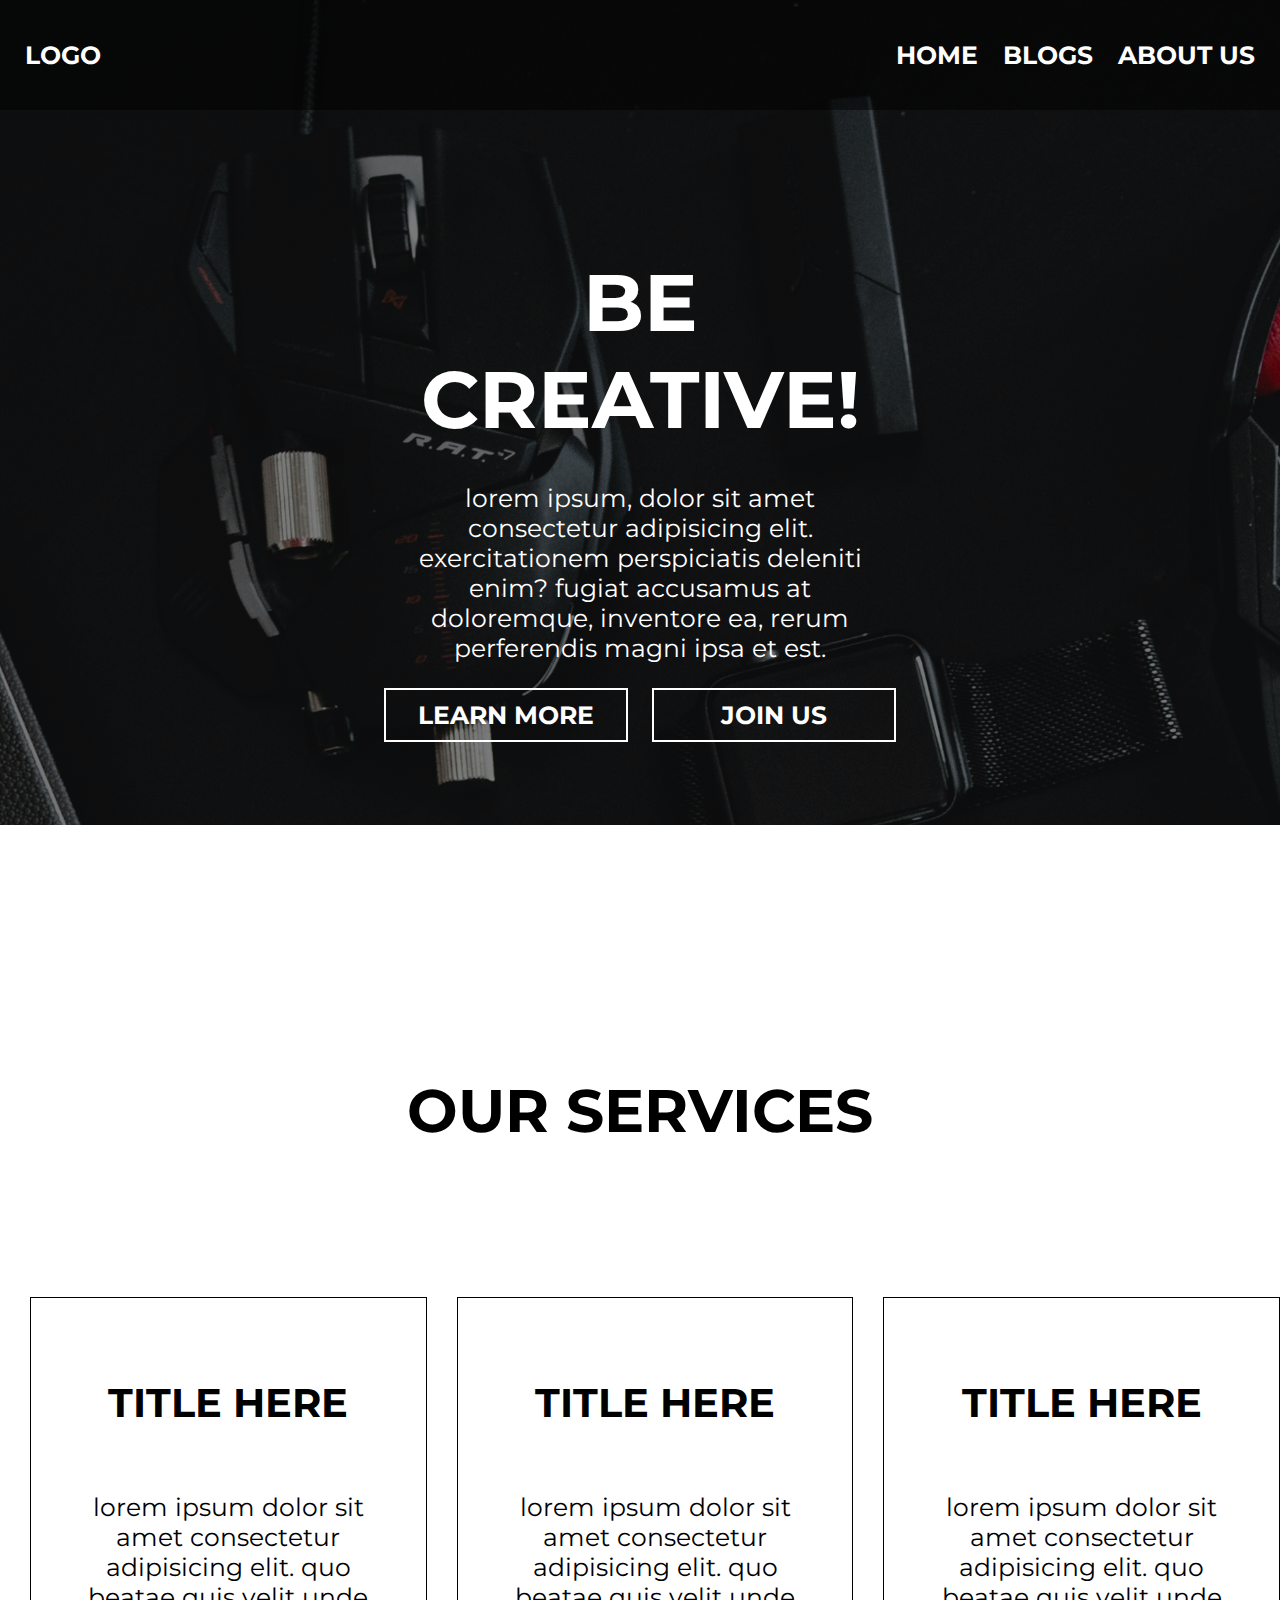
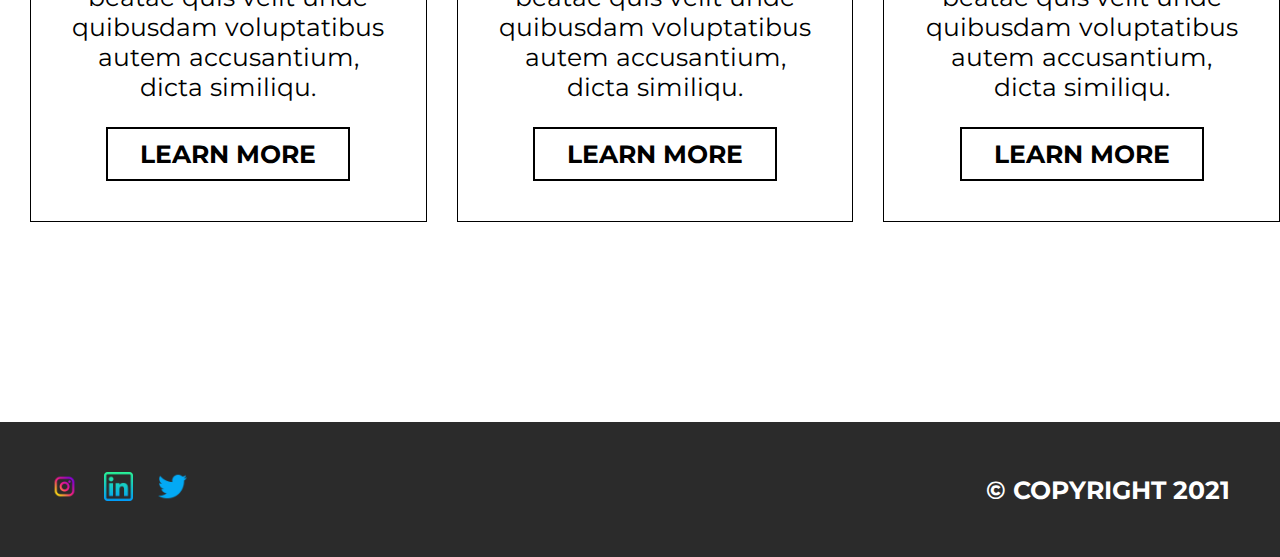
<file: SectionA/index.html>
<!DOCTYPE html>
<html lang="en">

<head>
    <meta charset="UTF-8">
    <meta http-equiv="X-UA-Compatible" content="IE=edge">
    <meta name="viewport" content="width=device-width, initial-scale=1.0">
    <link rel="stylesheet" href="style.css">
    <link rel="preconnect" href="https://fonts.gstatic.com">
    <link href="https://fonts.googleapis.com/css2?family=Montserrat:wght@400;700;900&display=swap" rel="stylesheet">
    <title>Section-A</title>
</head>

<body>

    <header id="head">
        <nav id="top-nav">
            <div id="logo">Logo</div>
            <ul id="menu">
                <li class="top-list">Home</li>
                <li class="top-list">Blogs</li>
                <li class="top-list">About us</li>
            </ul>
        </nav>
        <div id="point">
            <div class="menu-logo">.</div>
            <div class="menu-logo">.</div>
            <div class="menu-logo">.</div>
        </div>

    </header>
    <main id="main">
        <section id="sec1">
            <h1 id="title">Be Creative!</h1>
            <p id="description">Lorem ipsum, dolor sit amet consectetur adipisicing elit. Exercitationem perspiciatis
                deleniti enim? Fugiat accusamus at doloremque,
                inventore ea, rerum perferendis magni ipsa et est.
            </p>
            <div id="start-btn">
                <a class="top-btn" href="#">Learn more</a>
                <a class="top-btn" href="#">Join us</a>
            </div>
        </section>
        <section id="sec2">
            <h2 id="sec2-title">Our Services</h2>
            <div id="card-content">
                <div class="card-info">
                    <h3 class="card-title">Title Here</h3>
                    <p class="card-content">
                        Lorem ipsum dolor sit amet consectetur adipisicing elit. Quo beatae quis velit unde quibusdam
                        voluptatibus autem accusantium, dicta similiqu.
                    </p>
                    <a href="#" class="card-btn">Learn More</a>
                </div>
                <div class="card-info">
                    <h3 class="card-title">Title Here</h3>
                    <p class="card-content">
                        Lorem ipsum dolor sit amet consectetur adipisicing elit. Quo beatae quis velit unde quibusdam
                        voluptatibus autem accusantium, dicta similiqu.
                    </p>
                    <a href="#" class="card-btn">Learn More</a>
                </div>
                <div class="card-info">
                    <h3 class="card-title">Title Here</h3>
                    <p class="card-content">
                        Lorem ipsum dolor sit amet consectetur adipisicing elit. Quo beatae quis velit unde quibusdam
                        voluptatibus autem accusantium, dicta similiqu.
                    </p>
                    <a href="#" class="card-btn">Learn More</a>
                </div>
            </div>
        </section>
    </main>
    <footer id="footer">
        <nav id="bottom-nav">
            <div id="footer-logo">
                <div class="social-logo"><img class="photo" src="Pictuers/instagram.png" alt=""></div>
                <div class="social-logo"><img class="photo" src="Pictuers/linkedin.png" alt=""></div>
                <div class="social-logo"><img class="photo" src="Pictuers/twitter.png" alt=""></div>
            </div>
            <div id="copy">&copy; Copyright 2021</div>
        </nav>

    </footer>
</body>

</html>
</file>
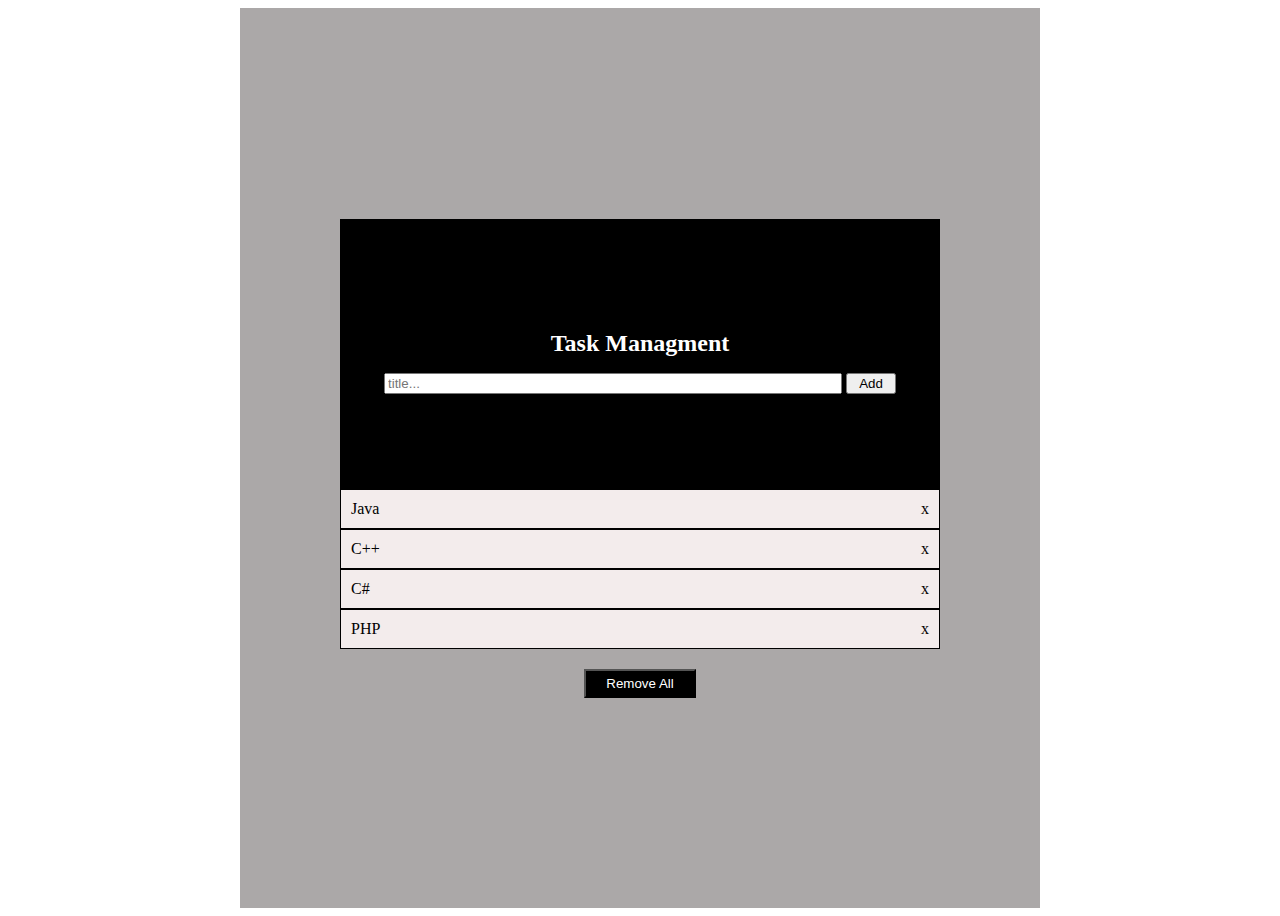
<file: SectionB/index.html>
<!DOCTYPE html>
<html lang="en">

<head>
    <meta charset="UTF-8">
    <meta http-equiv="X-UA-Compatible" content="IE=edge">
    <meta name="viewport" content="width=device-width, initial-scale=1.0">
    <title>Document</title>
    <link rel="stylesheet" href="style.css">
</head>

<body>
    <div id="container">
        <header id="header">
            <h1>Task Managment</h1>
            <form id="taskArea">
                <input type="text" name="addTask" id="addTask" placeholder="title...">
                <button id="addBtn">Add</button>
            </form>
        </header>
        <main id="main">
            <ul id="taskList">
                <li class="task">Java <span class="remove">x</span></li>
                <li class="task">C++ <span class="remove">x</span></li>
                <li class="task">C# <span class="remove">x</span></li>
                <li class="task">PHP <span class="remove">x</span></li>
            </ul>
        </main>
        <footer id="footer">
            <button id="removAll">Remove All</button>
        </footer>
    </div>

    <script src="app.js"></script>
</body>

</html>
</file>
<file: SectionA/style.css>
body{
    margin: 0px;
    padding: 0px;
    font-family: 'Montserrat', sans-serif;
    box-sizing: border-box;
    font-size: 25px;
    text-transform: uppercase;
    min-height: 100vh;
    background: linear-gradient(rgba(0,0,0,0.5), rgba(0,0,0,0.5)), url("Pictuers/background-pic.jpg");
    background-position: center;
    background-size: cover;
    background-repeat: no-repeat;
}


#top-nav{
    display: flex;
    flex-direction: row;
    justify-content: space-between;
    align-items: center;
    padding: 15px 25px ;
    font-weight: bold;
    color: white;
    background-color: rgba(0,0,0,0.5);
}

#menu{
    display: flex;
    flex-direction: row;
    justify-content: space-around;
    align-items: center;
}

.top-list{
    list-style: none;
    margin-left: 25px;
}

#point{
    display: flex;
    flex-direction: row;
    justify-content: center;
    align-items: center;
    position: absolute;
    visibility: hidden;
}

.menu-logo{
    width: 15px;
    height: 15px;
    color: rgb(255, 255, 255);
    font-weight: bold;
  
}



#sec1{
    
    display: flex;
    flex-direction: column;
    justify-content: space-around;
    align-items: center;
    padding: 90px 0px;
    text-align: center;
    margin-bottom: -7px;
    color: rgb(255, 255, 255);
    width: 100%;
}

#title{
    font-size: 80px;
    margin-bottom: 10px;
    width: 40%;
}

#description{
    text-transform: lowercase;
    width: 35%;
    margin-bottom: 25px;
}

#start-btn{
    width: 40%;
    display: flex;
    justify-content: space-between;
    align-items: center;
}

.top-btn{
    text-decoration: none;
    color: rgb(255, 255, 255);
    border: 2px solid rgb(255, 255, 255);
    padding: 10px;
    width: 220px;
    font-weight: bold;
}

#start-btn a:nth-child(2):hover{
    background-color: white;
    color: black;
}

#sec2{
    box-sizing: border-box;
    display: flex;
    flex-direction: column;
    justify-content: center;
    align-items: center;
    padding: 200px 0px;
    text-align: center;
    background-color: white;
    color: black;
    
    
}

#card-content{
    display: flex;
    flex-direction: row;
    justify-content: space-around;
    align-items: center;
    margin-top: 0px;
}

#sec2-title{
    font-size: 60px;
    font-weight: bold;
    margin-bottom: 150px;
}

.card-title{
    font-size: 40px;
}

.card-info{
    display: flex;
    flex-direction: column;
    justify-content: space-around;
    align-items: center;
    border: 1px solid black;
    padding: 40px;
    margin-left: 30px;
}

.card-content{
    
    text-transform: lowercase;
}

.card-btn{
    text-decoration: none;
    color: black;
    border: 2px solid black;
    padding: 10px;
    width: 220px;
    font-weight: bold;
}

.card-btn:hover{
    background-color: black;
    color: white;
}

#footer{
    background-color: rgb(43, 43, 43);
    color: white;
}

#bottom-nav{
    display: flex;
    flex-direction: row;
    justify-content: space-between;
    align-items: center;
    padding: 50px 25px ;
    font-weight: bold;
}

#footer-logo{
    display: flex;
    flex-direction: row;
    justify-content: flex-start;
    align-items: center;
}

.photo{
    width: 29px;
    height: 29px;
    margin-left: 25px;
}

#copy{
    margin-right: 25px;
}

@media screen and (max-width: 415px){
    #menu{
        display: none;
    }
    #start-btn{
        flex-direction: column;
        justify-content: space-between;
        align-items: center;
        height: 20vh;
    }
    #card-content{
        flex-direction: column;
        justify-content: space-between;
        align-items: center;
    }
    #bottom-nav{
        flex-direction: column;
        justify-content: space-between;
        align-items: flex-start;
    }
    #logo{
        font-size: 20px;
    }
    #title{
        font-size: 41px;
        width: 80%;
    }
    #description{
        font-size: 18px;
        width: 70%;
    }
    #sec2-title{
        font-size: 35px;
    }
    .card-info{
        flex-direction: column;
        margin: 0px 20px 20px 20px;
    }
    .card-title{
        font-size: 30px;
    }
    .card-content{
        font-size: 18px;
    }
    .card-btn{
        font-size: 21px;
    }
    #copy{
        font-size: 25px;
        margin-top: 20px;
        margin-left: 70px;
    }
    .photo{
        margin-left: 70px;
    }
    #point{
        visibility:visible;
        top: -96%;
        right: 0%;
        bottom: 0%;
        cursor: pointer;
    }
}
</file>
<file: SectionB/style.css>
#container{
    margin: 0px auto;
    height: 100vh;
    width: 800px;
    background-color: rgba(134, 130, 130, 0.699);
    box-sizing: border-box;
    display: flex;
    flex-direction: column;
    justify-content: center;
    align-items: center;
    
}
#header{
    margin: 0px auto;
    height: 30vh;
    width: 600px;
    display: flex;
    flex-direction: column;
    justify-content: center;
    align-items: center;
    background-color: black;
    color: white;
}
h1{
    font-size: 24px;
}
#addTask{
    width: 450px;
    margin-right: 0px;
}
#addBtn{
    width: 50px;
    margin-left: 0px;
    padding: 1px 10px;
}
#main{
    margin: 0px auto;
    background-color: rgb(243, 236, 236);
    color: black;
    width: 600px;
    display: flex;
    justify-content: flex-start;
    align-items: center;
}
#taskList{
    width: 600px;
    padding-left: 0px;
    margin: 0px;
}
.task{
    padding: 10px;
    list-style: none;
    border: 1px solid black;
    display: flex;
    justify-content: space-between;
}
.remove{
    cursor: pointer;
}
#footer{
    width: 600px;
    display: flex;
    justify-content: center;
    align-items: center;
    margin: 20px 0px 0px 0px;
}
#removAll{
    padding: 5px 20px;
    background-color: black;
    color: white;
}
</file>
